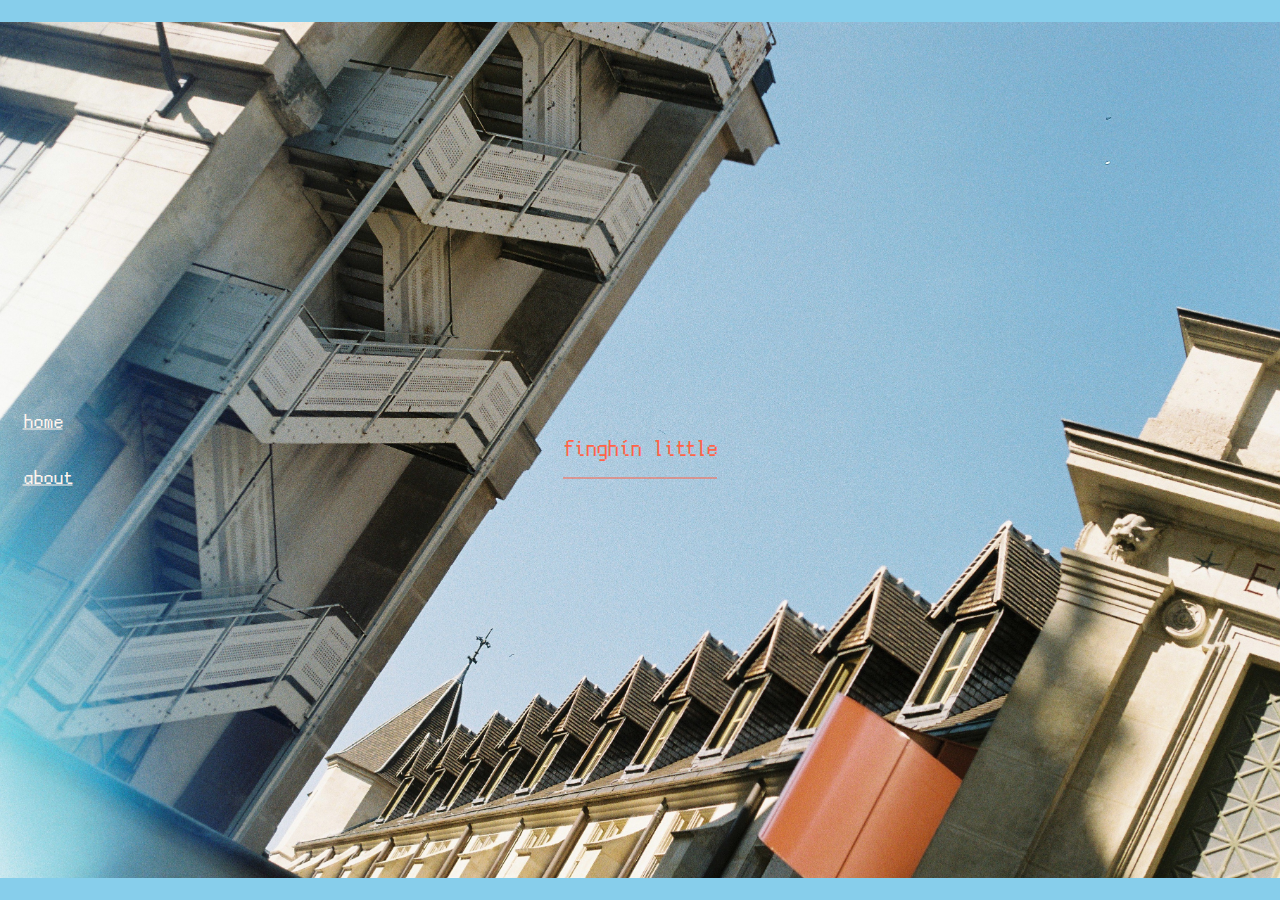
<file: index.html>
<!DOCTYPE html>
<html> 
<head>
    <meta charset="UTF-8">
    <link rel="stylesheet" type="text/css" href="style.css">
    <title>fingh.in</title>
    <script></script>
</head>
<body>
    <ul class='homepage-menu'>
        <li><a href="#">home</a></li>
        <li><a href="./about">about</a></li>
    </ul>
    <span class='title'>finghín little</span>
</body>
</html>
</file>
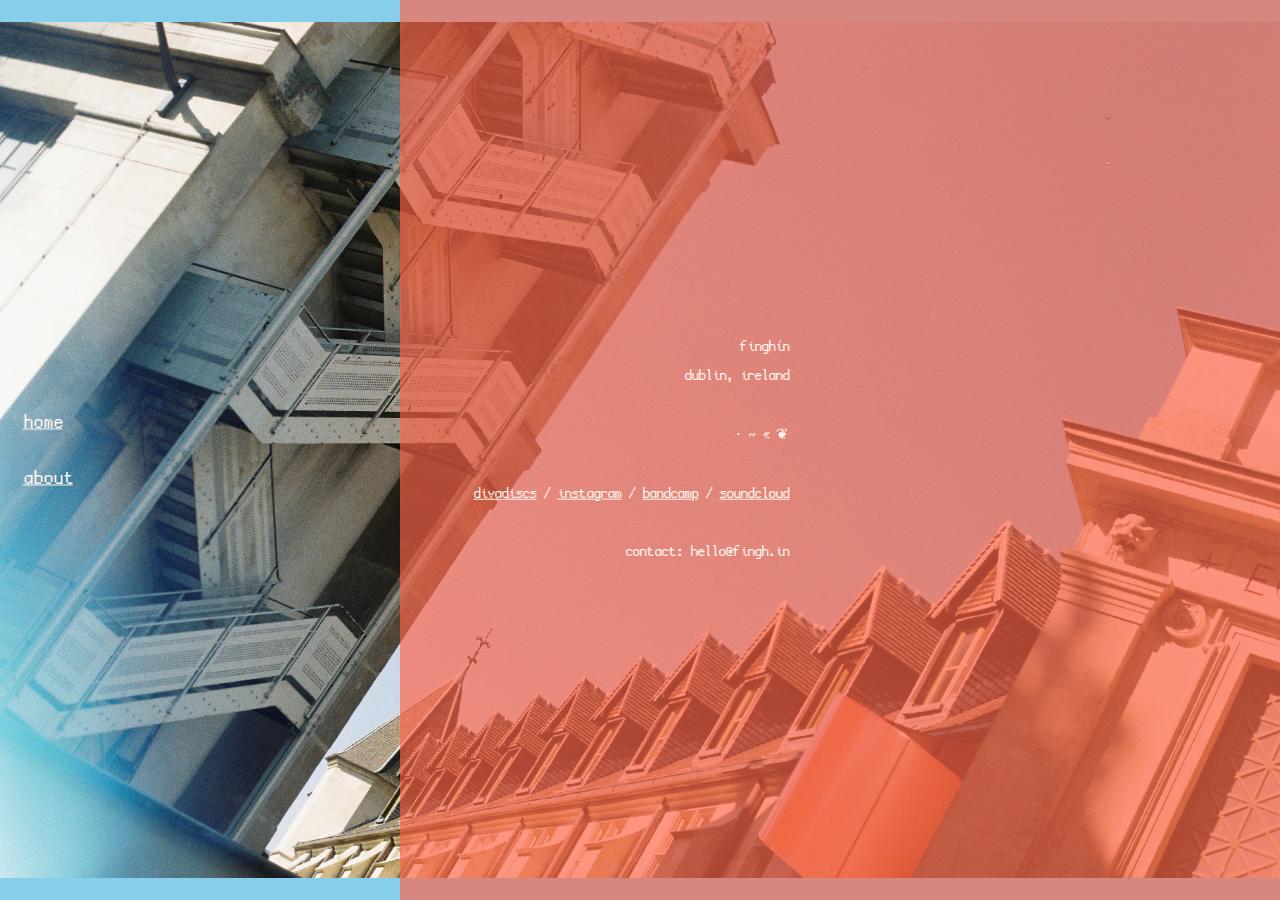
<file: about/index.html>
<!DOCTYPE html>
<html> 
<head>
    <meta charset="UTF-8">
    <link rel="stylesheet" type="text/css" href="../style.css">
    <title>fingh.in • about</title>
    <script></script>
</head>
<body>
    <ul class='homepage-menu'>
        <li><a href="../">home</a></li>
        <li><a href="../about">about</a></li>
    </ul>
    <div class='red'>
        <div class='text-container'>
            <p>
                finghín <br/>
                dublin, ireland
            </p>
            <p>
                ⋅ ~ « ❦
            </p>
            <p>
                <a href='https://instagram.com/divadiscs'>divadiscs</a> / 
                <a href='https://instagram.com/fin.a.l'>instagram</a> / 
                <a href='https://djbf.bandcamp.com'>bandcamp</a> / 
                <a href='https://soundcloud.com/finghinl'>soundcloud</a>
            </p>
            <p>contact: hello@fingh.in</p>
    </div>
</body>
</html>
</file>
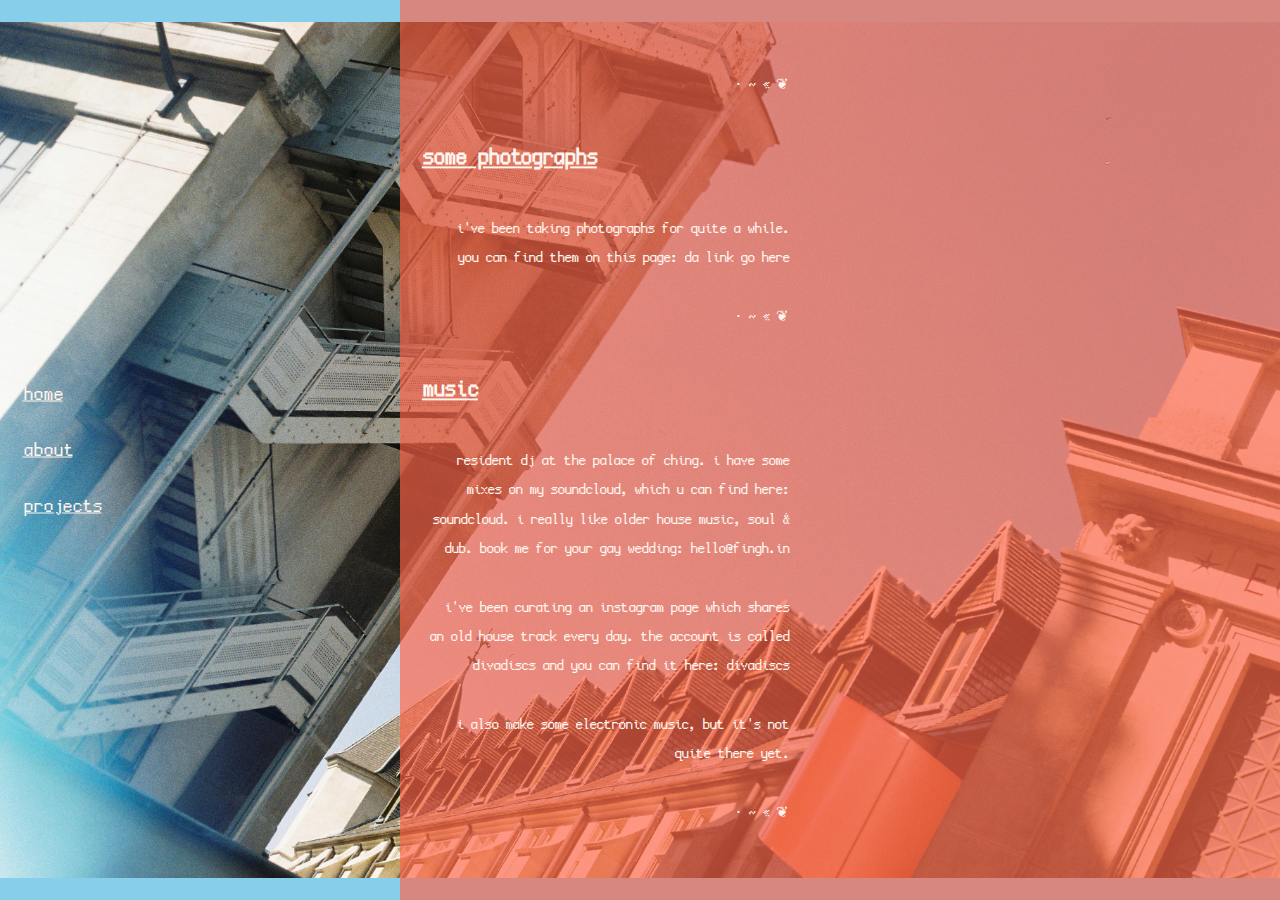
<file: projects/index.html>
<!DOCTYPE html>
<html> 
<head>
    <meta charset="UTF-8">
    <link rel="stylesheet" type="text/css" href="../style.css">
    <title>fingh.in • projects</title>
    <script></script>
</head>
<body>
    <ul class='homepage-menu'>
        <li><a href="../">home</a></li>
        <li><a href="../about">about</a></li>
        <li><a href="../projects">projects</a></li>
    </ul>
    <div class='red'>
        <div class='text-container'>
            <p>
                ⋅ ~ « ❦
            </p>
            <h3>some photographs</h3>
            <p>
                i've been taking photographs for quite a while. you can find them on this page: da link go here
            </p>
            <p>
                ⋅ ~ « ❦
            </p>
            <h3>music</h3>
            <p>
                resident dj at the palace of ching. i have some mixes on my soundcloud, which u can find here: soundcloud. i really like older house music, soul & dub. book me for your gay wedding: hello@fingh.in
            </p>
            <p>
                i've been curating an instagram page which shares an old house track every day. the account is called divadiscs and you can find it here: divadiscs
            </p>
            <p>
                i also make some electronic music, but it's not quite there yet.
            </p>
            <p>
                ⋅ ~ « ❦
            </p>
        </div>
    </div>
</body>
</html>
</file>
<file: style.css>
@font-face{
    font-family: 'Cozette';
    src: url('./res/CozetteVector.ttf') format('truetype');
}

body {
    margin: 0;
    font: 14pt Cozette, Mono;
    line-height: 3em;
    background-image: url('./res/bg.jpg');
    background-repeat: no-repeat;
    background-position: center;
    background-attachment: fixed;
    background-size: 100vw;
    background-color: skyblue;
    width: 100vw;
    overflow: hidden;
}

ul.homepage-menu {
    margin-left: 0;
    margin-top: 50vh;
    transform: translateY(-50%);
    padding: 2.5vh;
    list-style-type: none;
}

a.menu-links { color: darkslategray; }

a { color: seashell; }

a:hover { color: skyblue; background-color: indigo }

div.title {
    margin: auto;
    float: center;
    margin-top: 50vh;
    transform: translateY(-50%);
}

span.title {
    position: absolute;
    top: 50vh;
    left: 50vw;
    transform: translate(-50%, -50%);

    font-size: 16pt;
    color: tomato;
    border-bottom: 1px solid tomato;
}

div.red {
    position: absolute;
    background-color: rgba(255, 99, 71, 0.66);
    left: 50vw;
    top: 0;
    transform: translateX(-240px);
    width: 100%;
    height: 100vh;
}

div.text-container {
    margin-top: 50vh;
    transform: translateY(-50%);
}

h1, h2, h3 {
    color: seashell;
    text-decoration: underline;
    padding-left: 1em;
}

p {
    margin: 2em;
    max-width: 360px;
    color: seashell;
    font-size: 11pt;
    line-height: 2em;
    text-align: right;
}

::selection { background-color: skyblue; color: seashell; }
</file>
